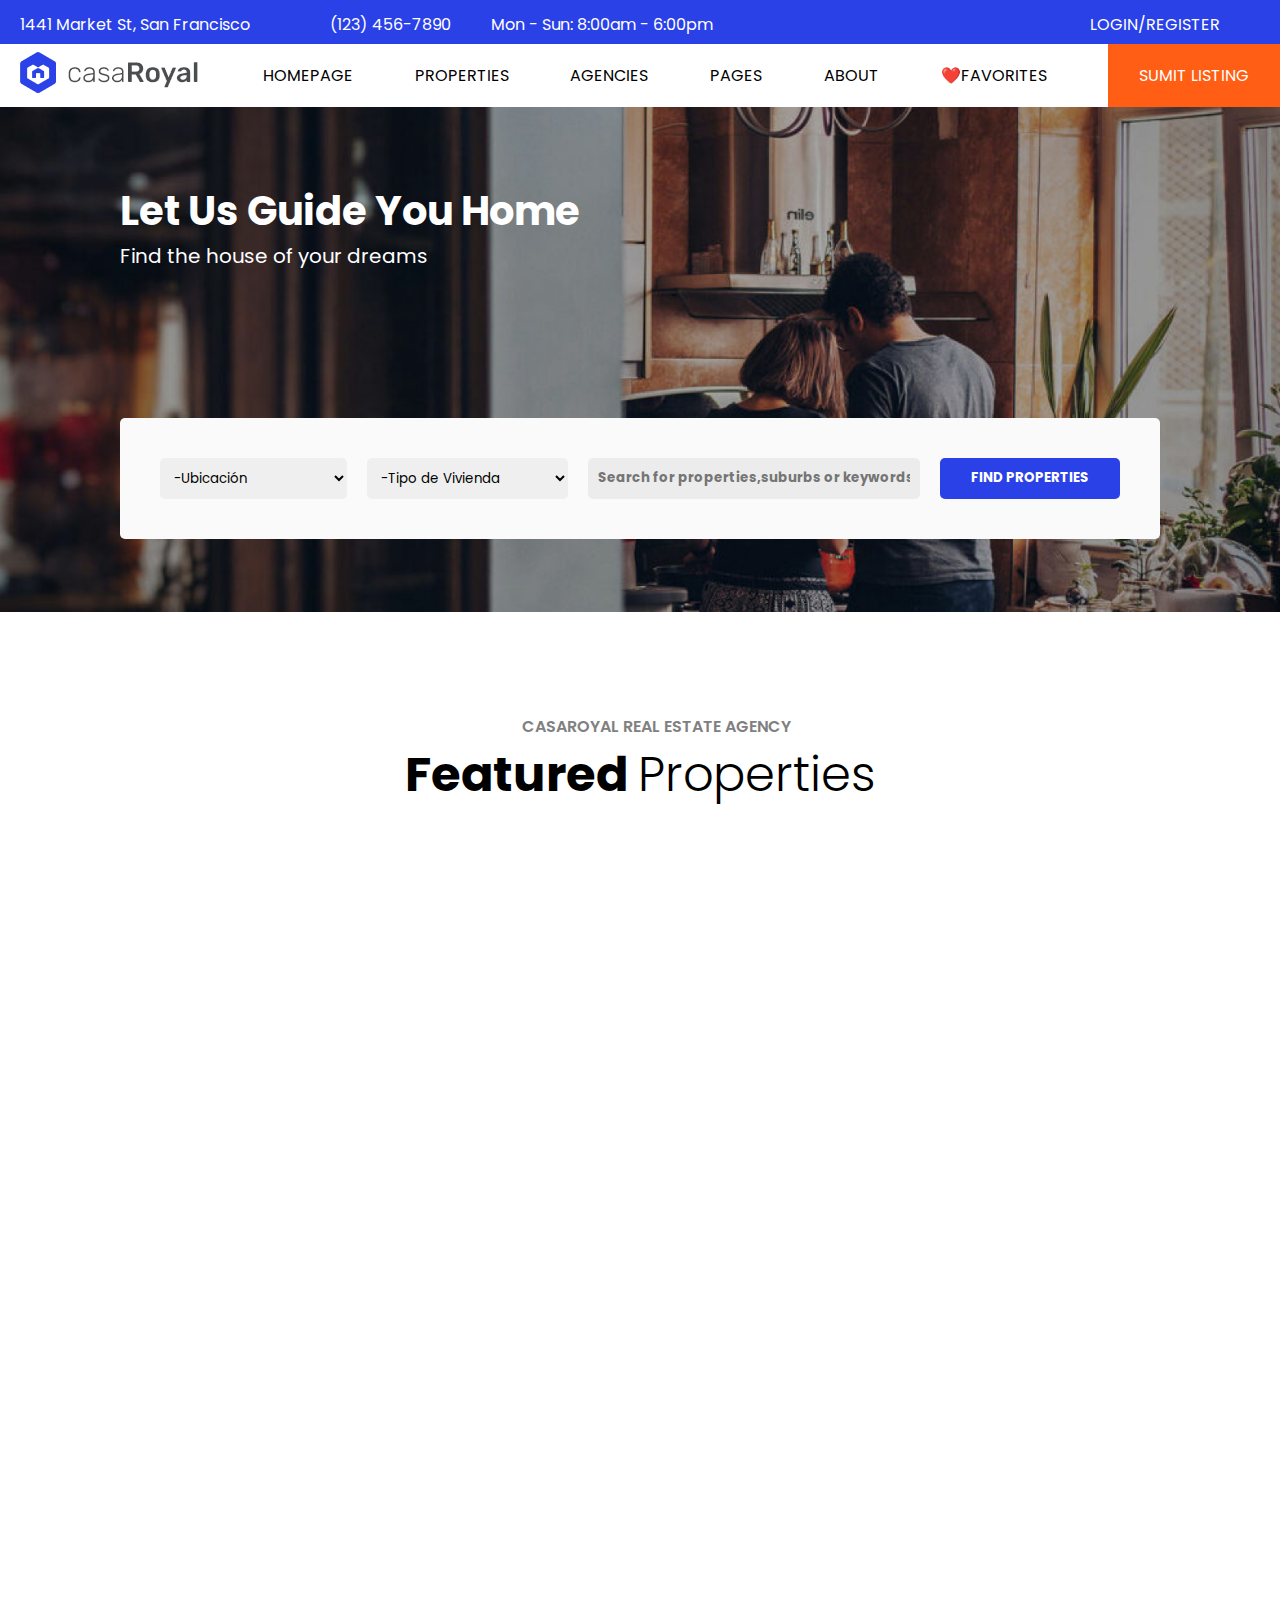
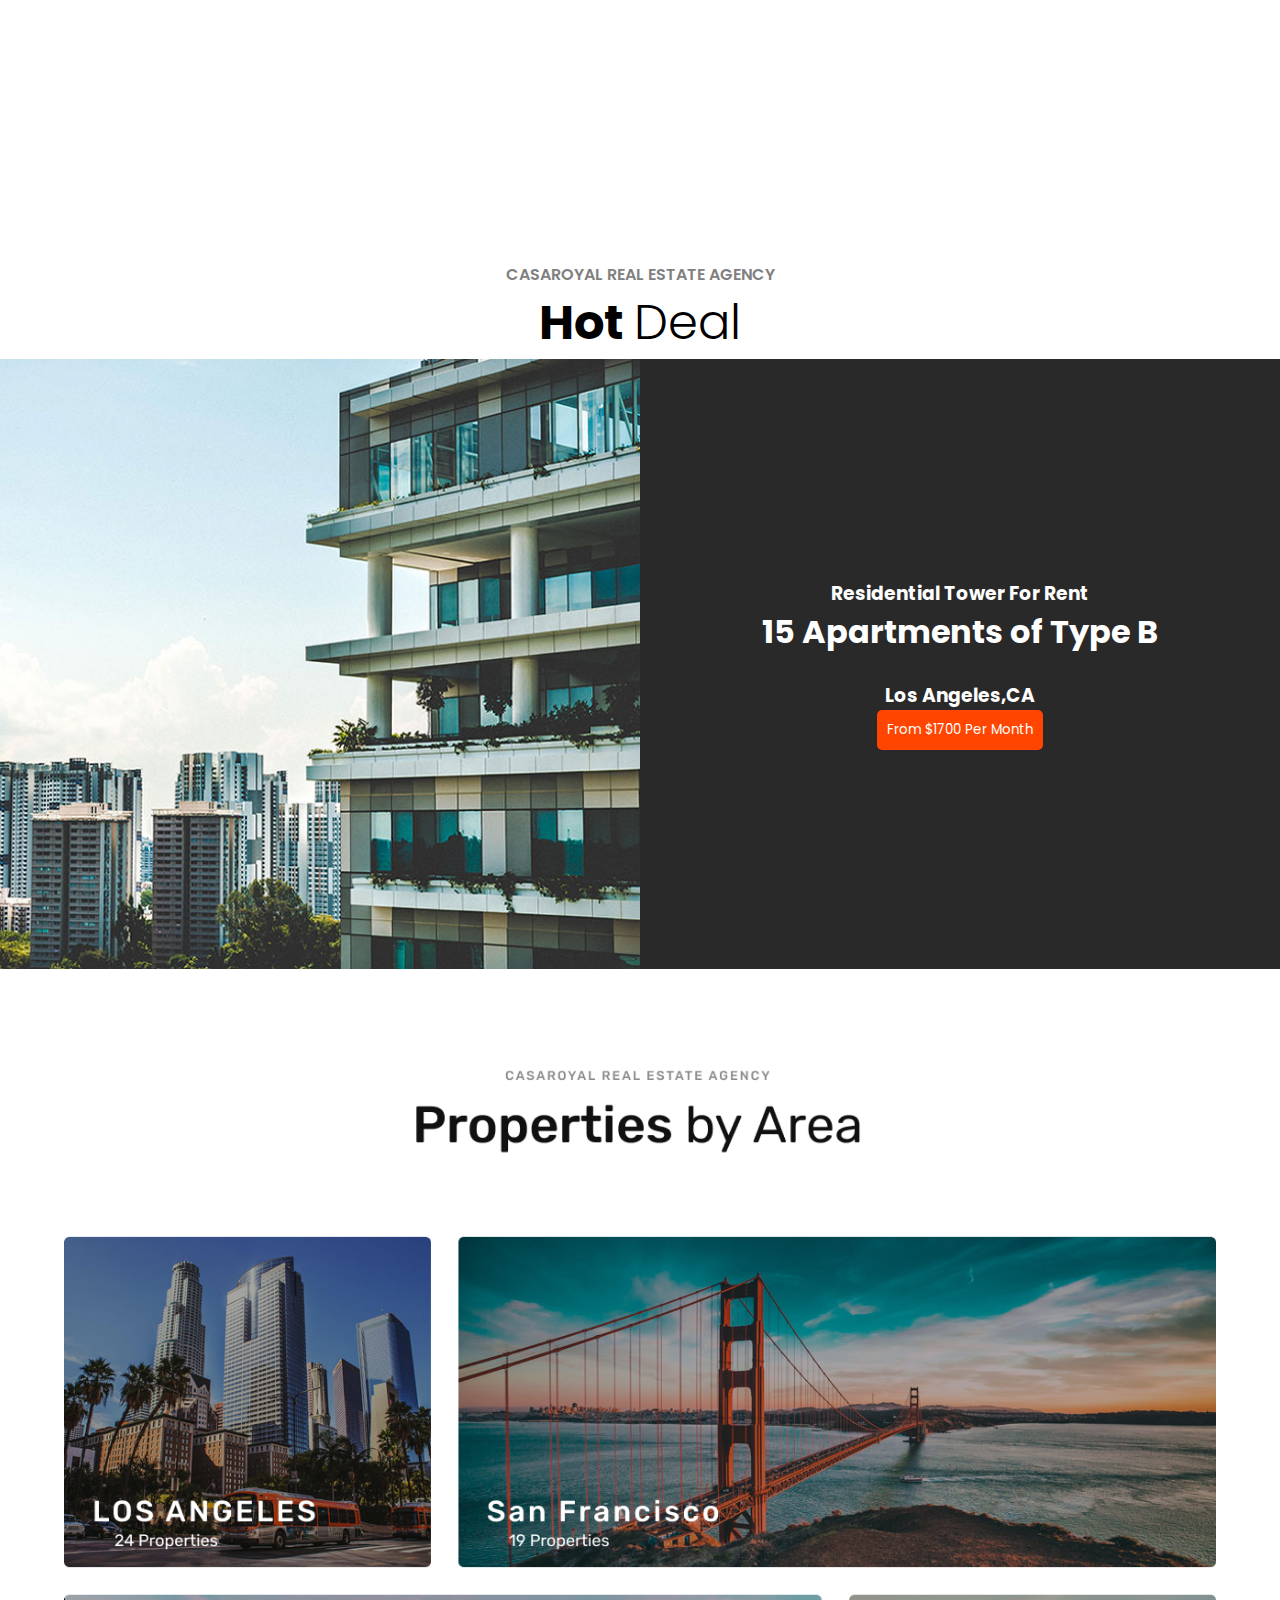
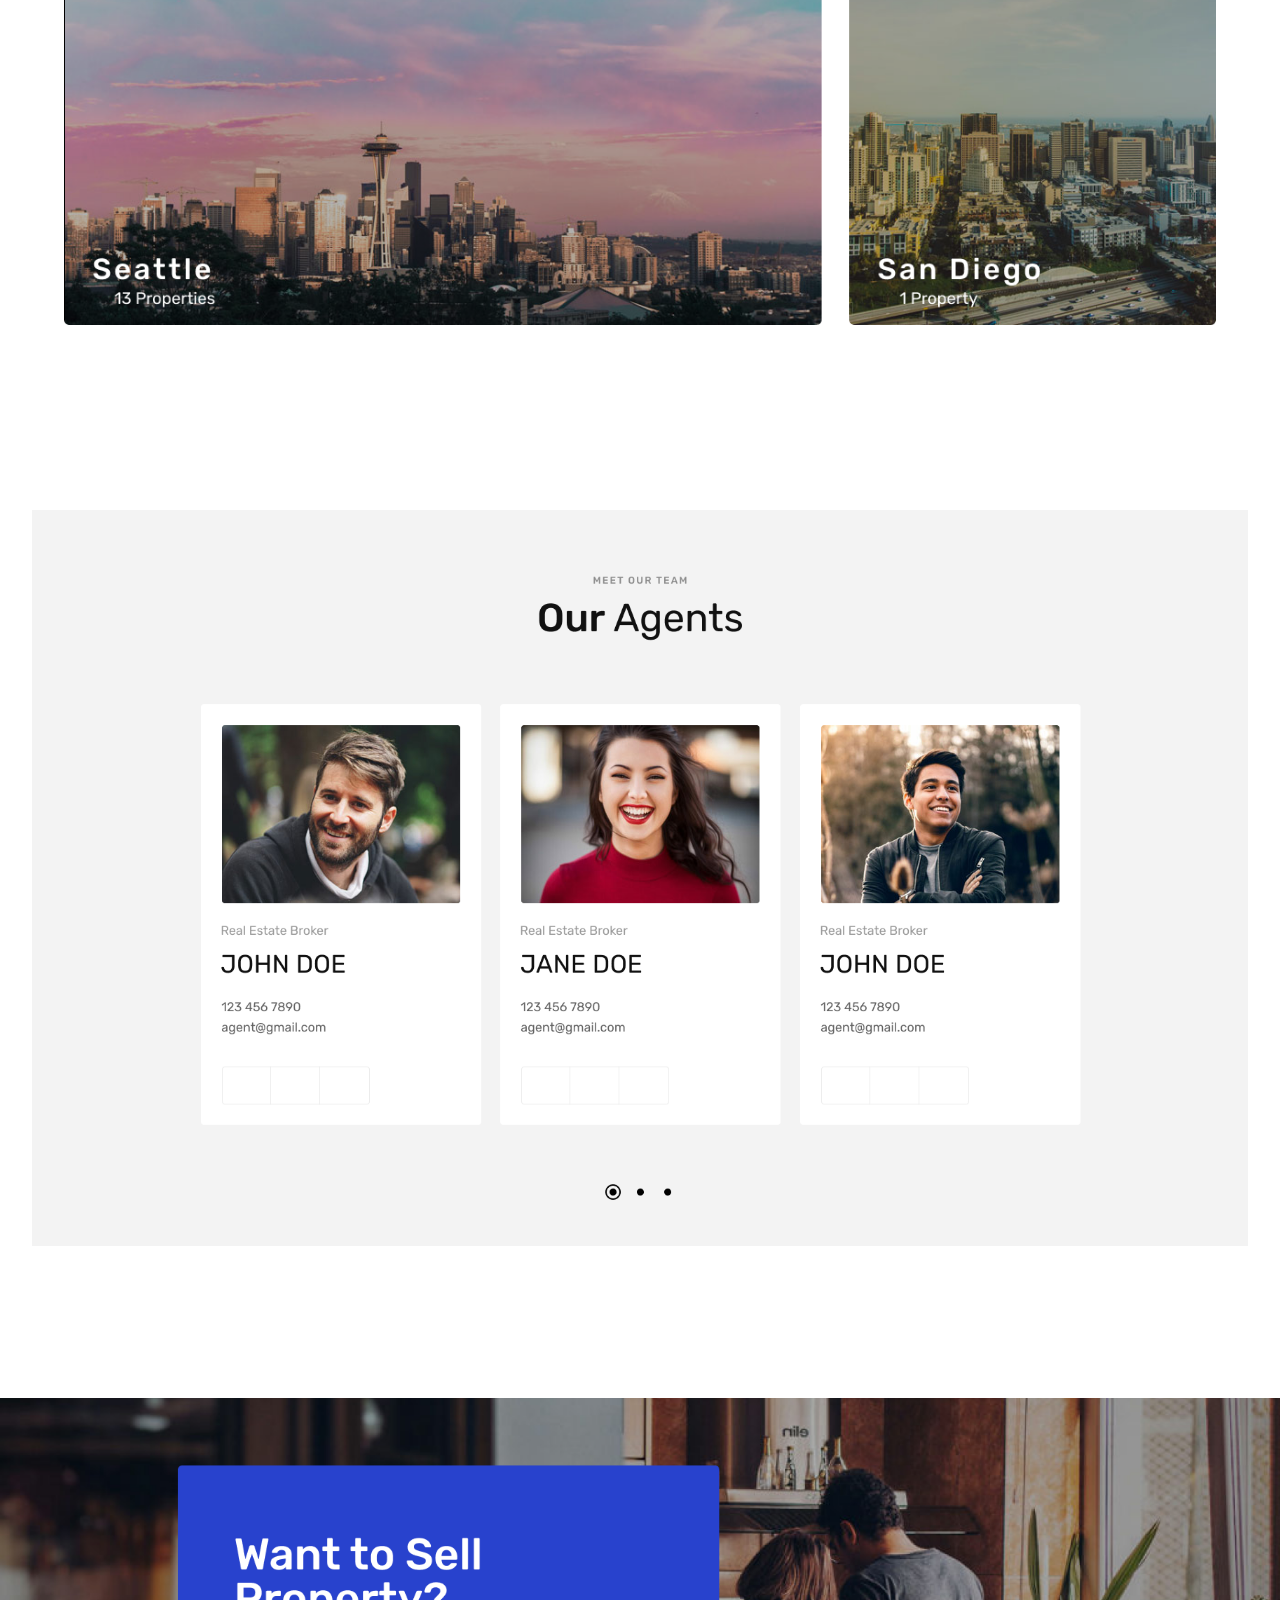
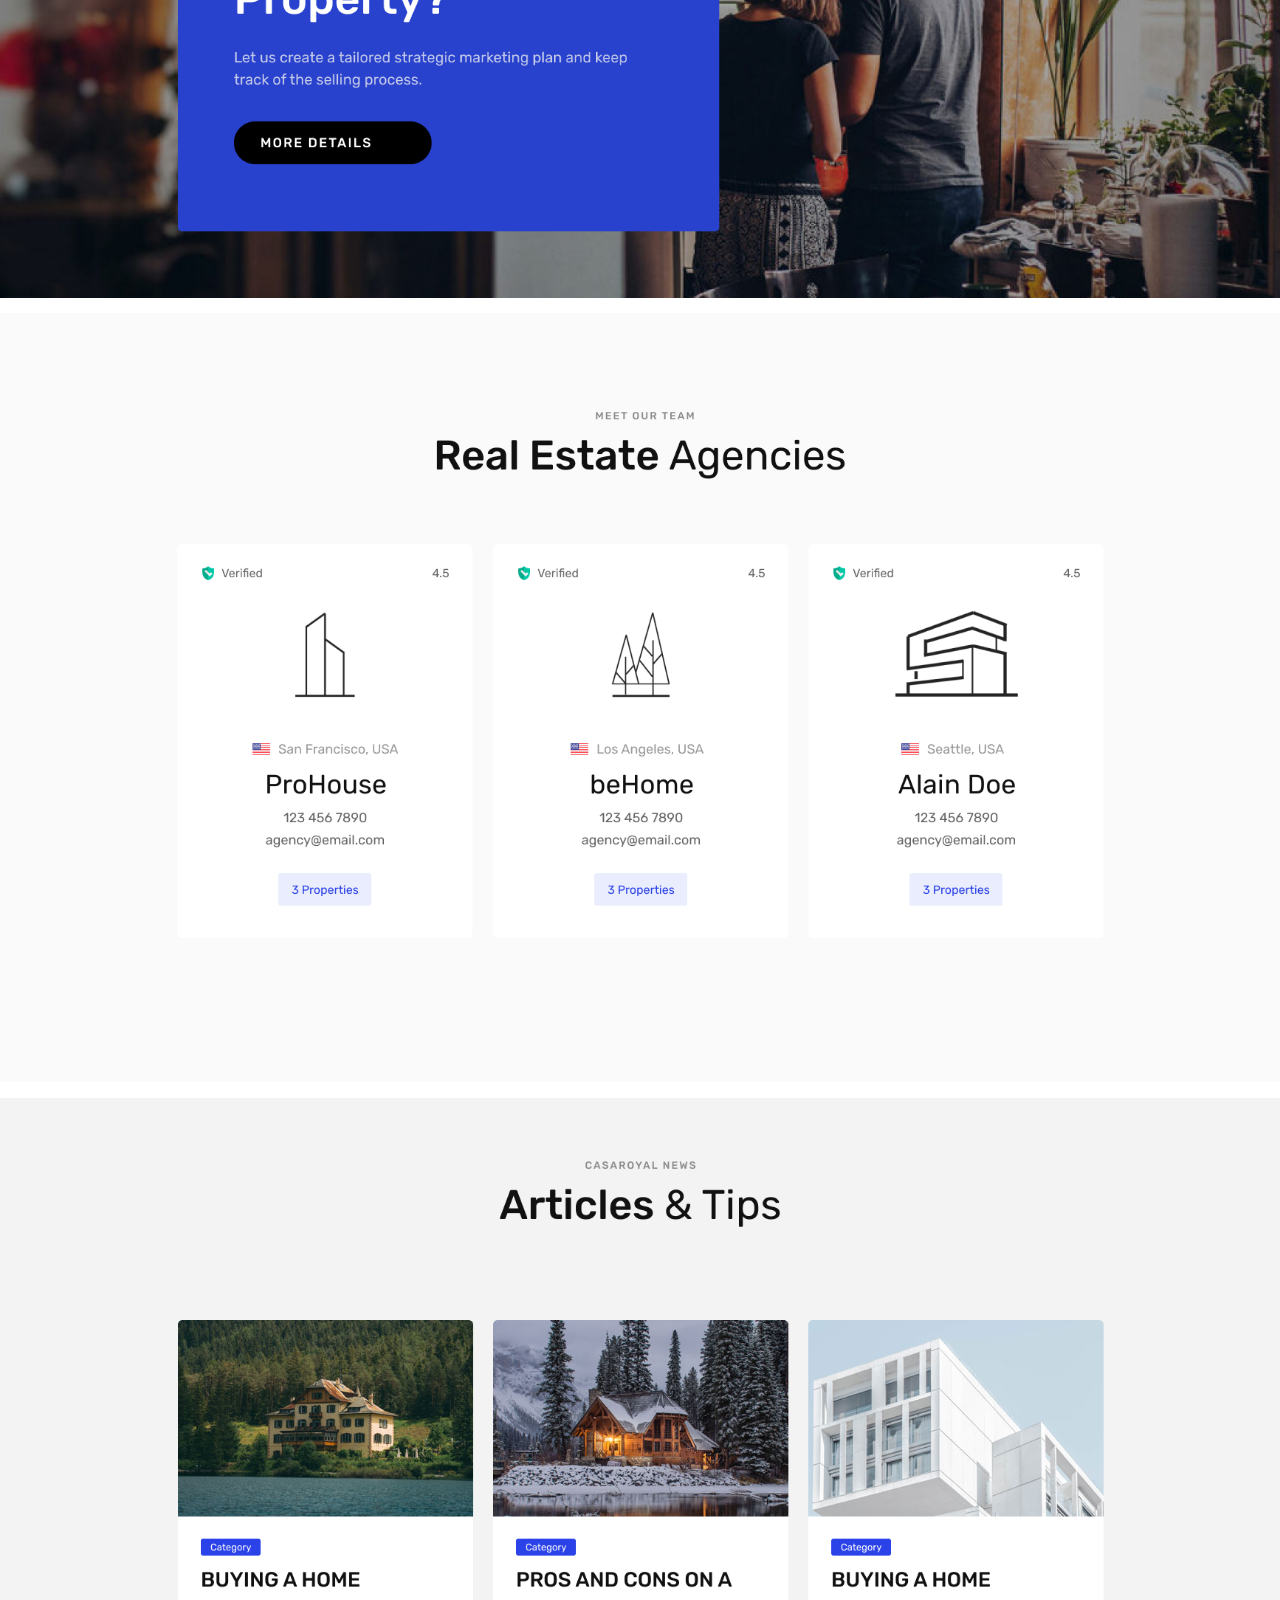
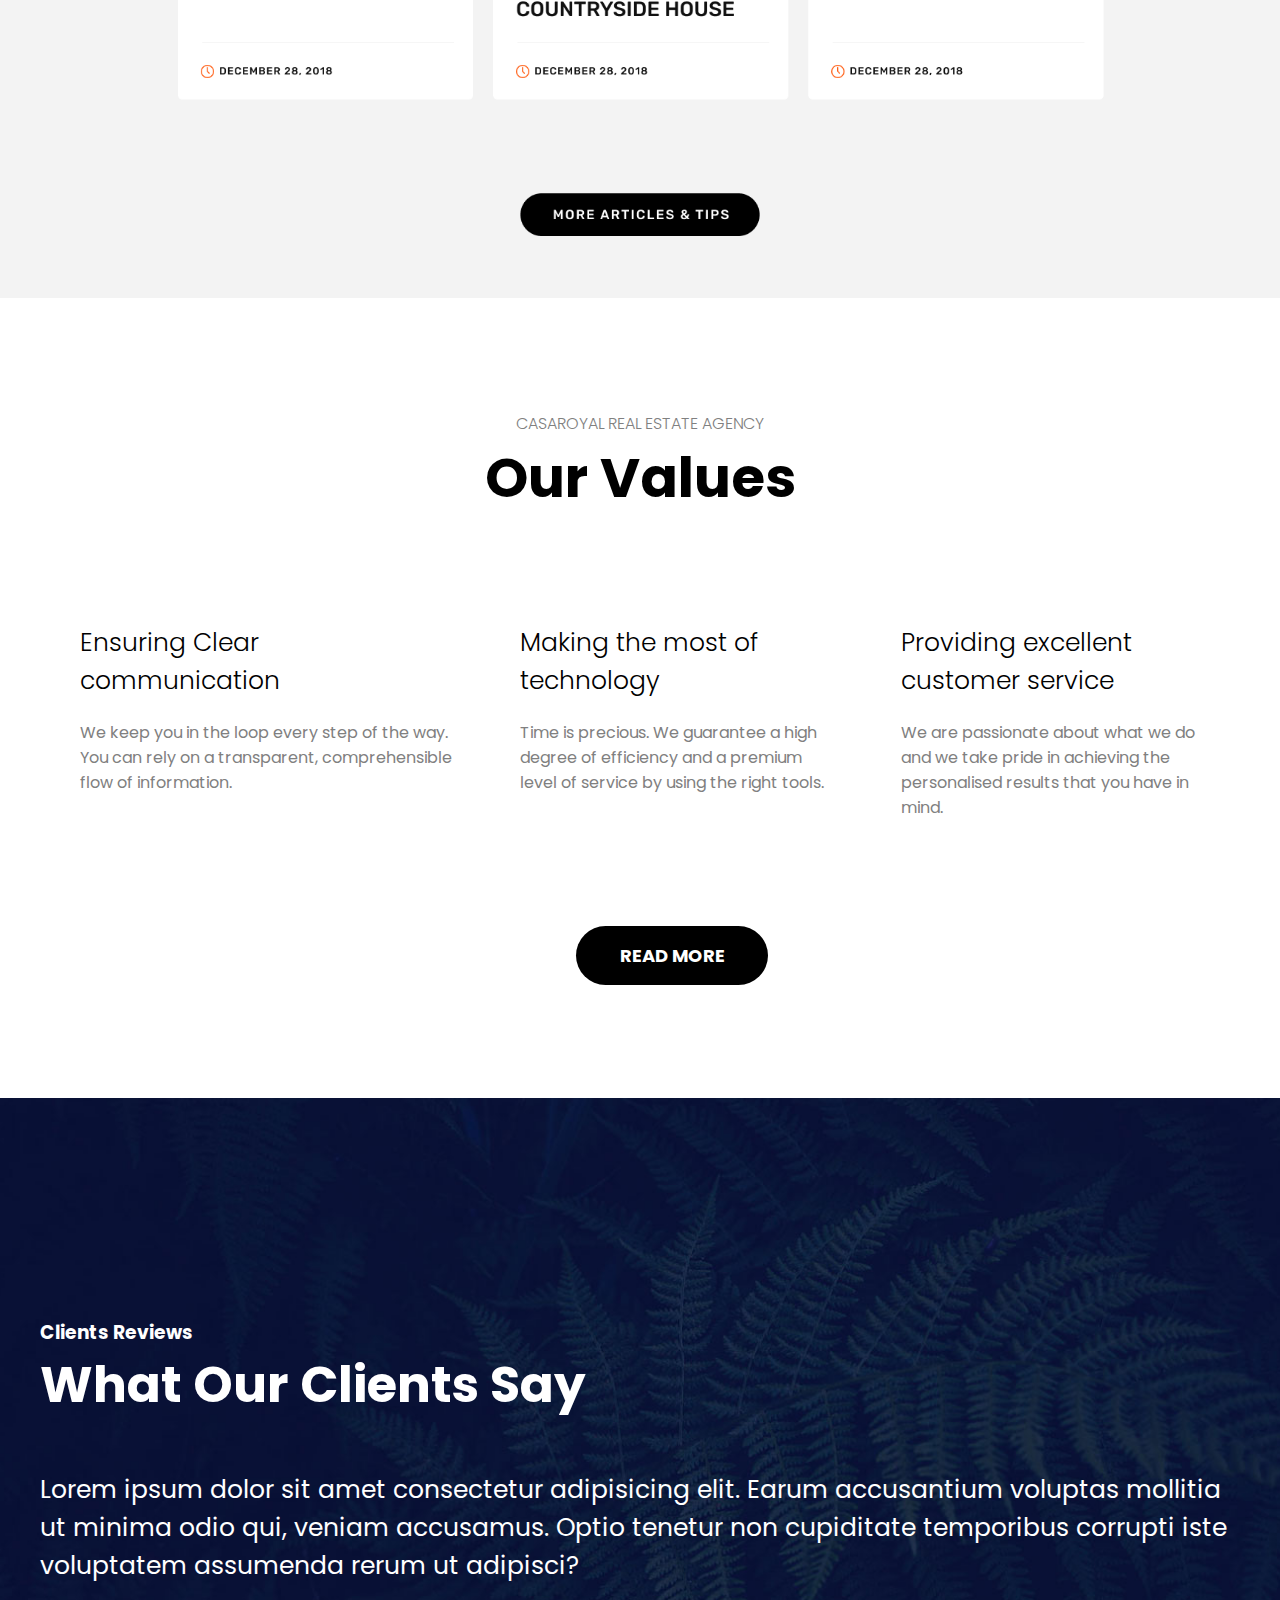
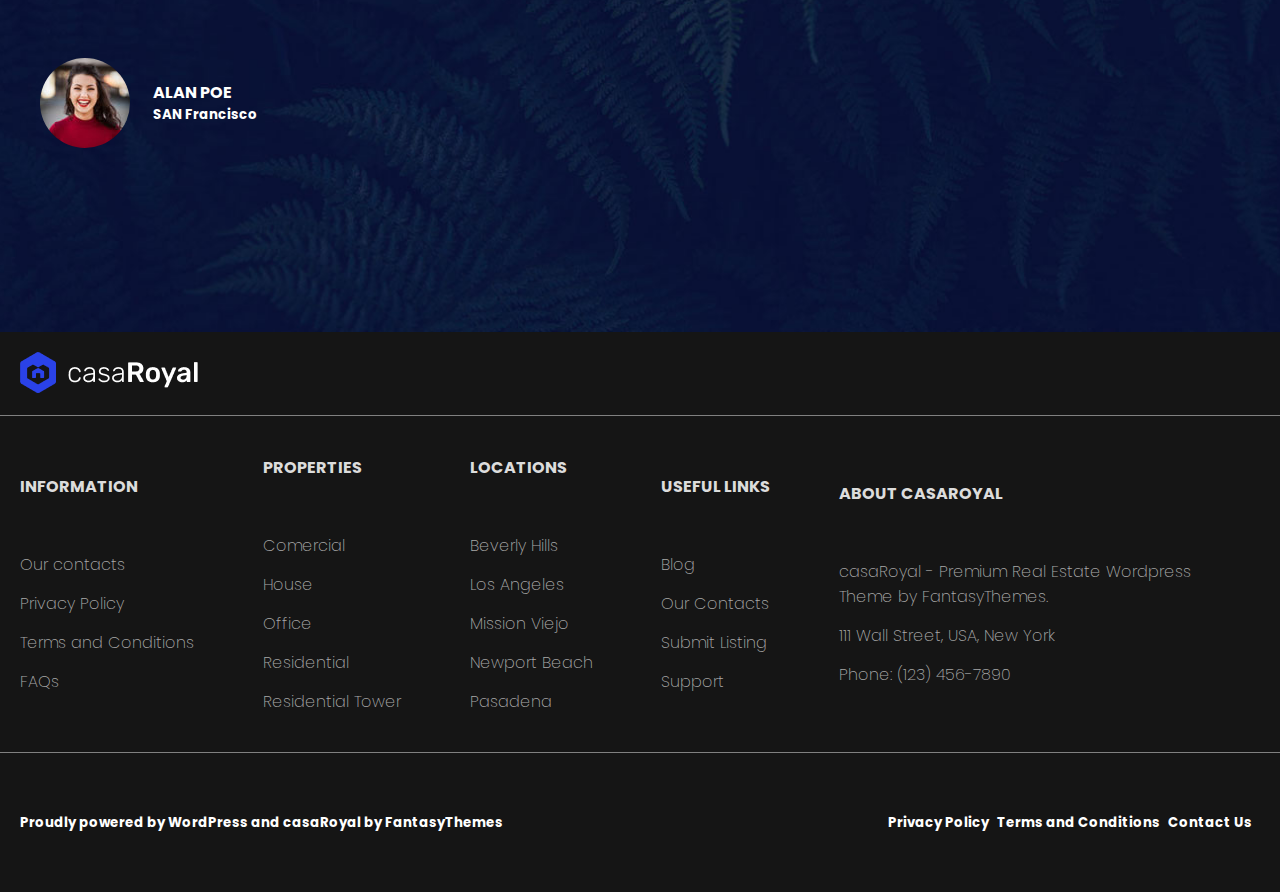
<file: index.html>
<!DOCTYPE html>
<html lang="es">

<head>
    <meta charset="UTF-8">
    <meta http-equiv="X-UA-Compatible" content="IE=edge">
    <meta name="viewport" content="width=device-width, initial-scale=1.0">
    <title>sprint3_melissa</title>
    <link rel="stylesheet" href="https://cdnjs.cloudflare.com/ajax/libs/font-awesome/6.0.0/css/all.min.css" />

    <link rel="stylesheet" href="styles/style.css">
    <link rel="stylesheet" href="styles/menu.css">
    <link rel="stylesheet" href="styles/heroHeader.css">
    <link rel="stylesheet" href="styles/featuredProp.css">
    <link rel="stylesheet" href="styles/hotDeal.css">
    <link rel="stylesheet" href="styles/testimonials.css">
    <link rel="stylesheet" href="styles/values.css">
    <link rel="stylesheet" href="styles/footer.css">

</head>

<body>
    <div class="grid-layout">
        <div class="top-menu">
            <p>1441 Market St, San Francisco</p>
            <p>(123) 456-7890</p>
            <p>Mon - Sun: 8:00am - 6:00pm</p>
            <br>
            <p>LOGIN/REGISTER</p>
        </div>
        <div class="main-menu">
            <div class="logo">
                <img class="logo-link" src="images/Logo_Oscuro.png" alt="">
            </div>
            <div> <a class="homepage" href="#"> HOMEPAGE</a></div>
            <div class="menu-option">PROPERTIES</div>
            <div class="menu-option">AGENCIES</div>
            <div class="menu-option">PAGES</div>
            <div class="menu-option">ABOUT</div>
            <div><a class="favorites" href="fav.html">❤️FAVORITES</a></div>
            <div class="submit-listing menu-option">SUMIT LISTING</div>
        </div>
        <div class="hero-header">
            <div class="header-text">
                <h1>Let Us Guide You Home</h1>
                <p>Find the house of your dreams</p>
            </div>
            <form class="form" action="">
                <select class="select-form" name="select Type" id="selectUbication">
                    <option value="" hidden>-Ubicación</option>
                    <option value="Pasadena">Pasadena</option>
                    <option value="Beverly Hills">Beverly Hills</option>
                    <option value="Newport Beach">Newport Beach</option>
                    <option value="Los Angeles">Los Angeles</option>
                    <option value="Mission Viejo">Mission Viejo</option>
                </select>
                <select class="select-form" name="selectStatus" id="selectType">
                    <option value="" hidden>-Tipo de Vivienda</option>
                    <option value="house">House</option>
                    <option value="apartment">Apartment</option>
                    <option value="office">Office</option>
                </select>
                <input class="input-form" type="text" placeholder="Search for properties,suburbs or keywords...">
                <input class="btn-form" type="submit" value="FIND PROPERTIES">
            </form>
        </div>
        <div class="featured-prop">
            <div class="featured-text">
                <h6> CASAROYAL REAL ESTATE AGENCY</h6>
                <h2>Featured <span>Properties</span></h2>
            </div>
            <div class="featured-cards">

            </div>
        </div>
        <div class="hot-deal">
            <div class="featured-text" id="hot-title">
                <h6>CASAROYAL REAL ESTATE AGENCY</h6>
                <h2>Hot <span>Deal</span></h2>
            </div>
            <div class="hot-container">
                <img src="images/hot-deal/hot-deal.png" alt="">
                <div class="hot-rigth">
                    <h3>Residential Tower For Rent</h3>
                    <h1>15 Apartments of Type B</h1>
                    <br>
                    <h3>Los Angeles,CA</h3>
                    <button>From $1700 Per Month</button>
                </div>
            </div>
        </div>
        <div class="prop-by-area">

        </div>
        <div class="our-team">

        </div>
        <div class="sell-property">

        </div>
        <div class="agencies">

        </div>
        <div class="news">

        </div>
        <div class="our-values">
            <div class="values-titles">
                <h3>CASAROYAL REAL ESTATE AGENCY</h3>
                <h1>Our Values</h1>
            </div>
            <div class="container-cards">
                <div class="value-card">
                    <h3>Ensuring Clear communication</h3>
                    <p>We keep you in the loop every step of the way. You can rely on a transparent, comprehensible flow
                        of information.</p>
                </div>
                <div class="value-card">
                    <h3>Making the most of technology</h3>
                    <p>Time is precious. We guarantee a high degree of efficiency and a premium level of service by
                        using the right tools.</p>
                </div>
                <div class="value-card">
                    <h3>Providing excellent customer service</h3>
                    <p>We are passionate about what we do and we take pride in achieving the personalised results that
                        you have in mind.</p>
                </div>

            </div>
            <button>READ MORE</button>
        </div>
        <div class="testimonials">
            <div class="testimonials-titles">
                <h3>Clients Reviews</h3>
                <h1>What Our Clients Say</h1>
            </div>

            <h3 class="testimoniales-lorem">Lorem ipsum dolor sit amet consectetur adipisicing elit. Earum accusantium
                voluptas mollitia ut minima odio qui, veniam accusamus. Optio tenetur non cupiditate temporibus corrupti
                iste voluptatem assumenda rerum ut adipisci?</h3>
            <div class="testimonials-profile">
                <img src="images/testimonials/agent-3-1-200x200.png" alt="">
                <div class="profile-text">
                    <h4>ALAN POE</h4>
                    <h5>SAN Francisco</h5>
                </div>

            </div>
        </div>
        <div class="footer">
            <div class="footer-icons">
                <div class="footer-logo">
                    <img src="images/Logo.png" alt="">
                </div>
                <div class="footer-facebook">

                </div>
                <div class="footer-twitter">

                </div>
                <div class="footer-instagram">

                </div>
                <div class="footer-pinterest">

                </div>
            </div>
            <div class="footer-boxes">
                <div class="footer-information">
                    <h4>INFORMATION</h4>
                    <br>
                    <h5>Our contacts</h5>
                    <h5>Privacy Policy</h5>
                    <h5>Terms and Conditions</h5>
                    <h5>FAQs</h5>
                </div>
                <div class="footer-information visualFooter">
                    <h4>PROPERTIES</h4>
                    <br>
                    <h5>Comercial</h5>
                    <h5>House</h5>
                    <h5>Office</h5>
                    <h5>Residential</h5>
                    <h5>Residential Tower</h5>
                </div>
                <div class="footer-information visualFooter">
                    <h4>LOCATIONS</h4>
                    <br>
                    <h5>Beverly Hills</h5>
                    <h5>Los Angeles</h5>
                    <h5>Mission Viejo</h5>
                    <h5>Newport Beach</h5>
                    <h5>Pasadena</h5>
                </div>
                <div class="footer-information visualFooter">
                    <h4>USEFUL LINKS</h4>
                    <br>
                    <h5>Blog</h5>
                    <h5>Our Contacts</h5>
                    <h5>Submit Listing</h5>
                    <h5>Support</h5>
                </div>
                <div class="footer-information">
                    <h4>ABOUT CASAROYAL</h4>
                    <br>
                    <h5>casaRoyal - Premium Real Estate Wordpress <br> Theme by FantasyThemes.</h5>
                    <h5> 111 Wall Street, USA, New York</h5>
                    <h5>Phone: (123) 456-7890</h5>
                </div>
            </div>
            <div class="footer-bottom visualFooter">
                <div>
                    <h5>Proudly powered by WordPress and casaRoyal by FantasyThemes</h5>
                </div>
                <div class="footer-botton-links">
                    <h5>Privacy Policy</h5>
                    <h5>Terms and Conditions</h5>
                    <h5>Contact Us</h5>
                </div>
            </div>

        </div>
    </div>
    <script src="/script/main.js"></script>
</body>

</html>
</file>
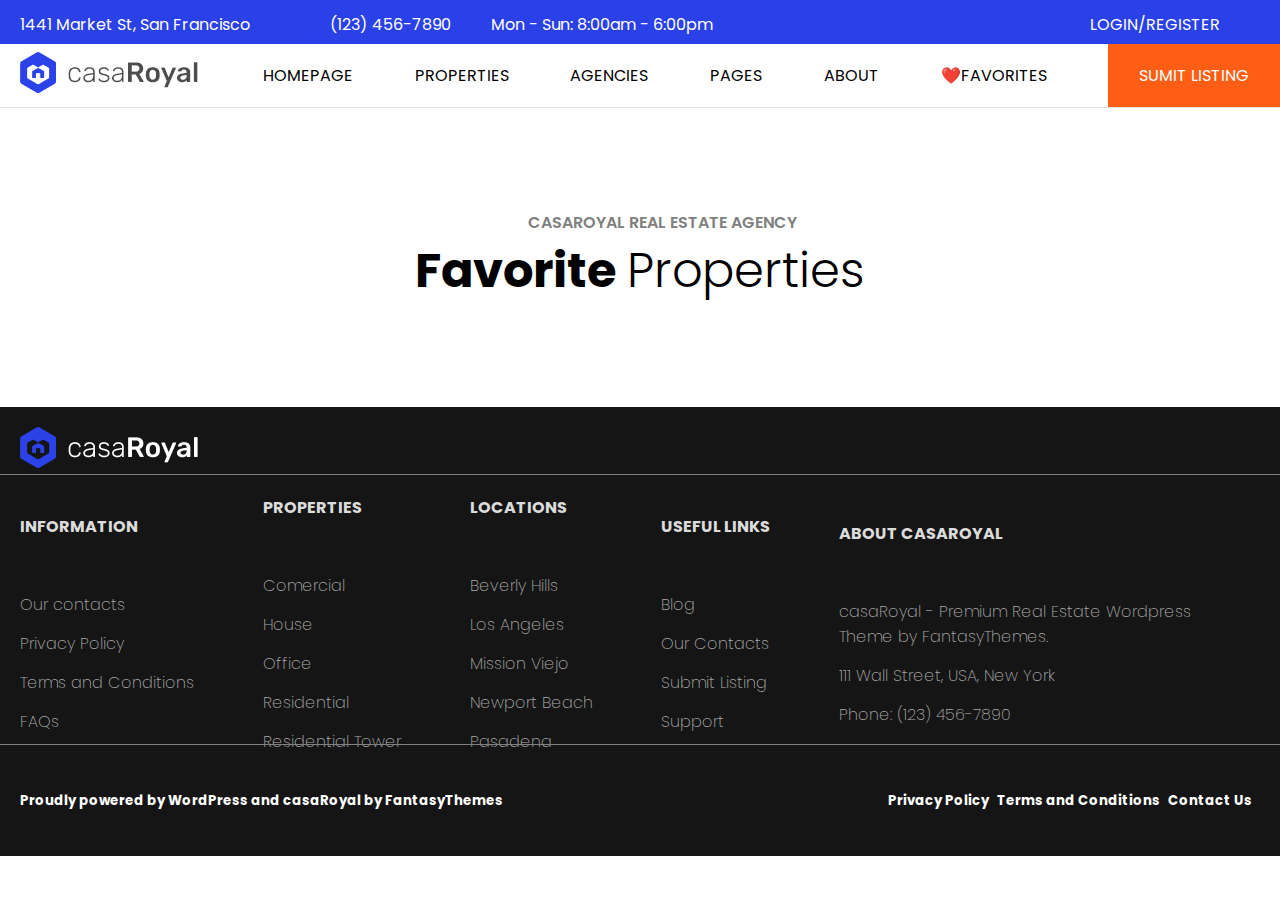
<file: fav.html>
<!DOCTYPE html>
<html lang="es">

<head>
    <meta charset="UTF-8">
    <meta http-equiv="X-UA-Compatible" content="IE=edge">
    <meta name="viewport" content="width=device-width, initial-scale=1.0">
    <title>Favorites</title>
    <link rel="stylesheet" href="styles/styleFavorites.css">
    <link rel="stylesheet" href="styles/menu.css">
    <link rel="stylesheet" href="styles/featuredProp.css">
    <link rel="stylesheet" href="styles/footer.css">
</head>

<body>
    <div class="grid-layout">
        <div class="top-menu">
            <p>1441 Market St, San Francisco</p>
            <p>(123) 456-7890</p>
            <p>Mon - Sun: 8:00am - 6:00pm</p>
            <br>
            <p>LOGIN/REGISTER</p>
        </div>
        <div class="main-menu">
            <div class="logo">
                <img class="logo-link" src="images/Logo_Oscuro.png" alt="">
            </div>
            <div> <a class="homepage" href="#"> HOMEPAGE</a></div>
            <div class="menu-option">PROPERTIES</div>
            <div class="menu-option">AGENCIES</div>
            <div class="menu-option">PAGES</div>
            <div class="menu-option">ABOUT</div>
            <div><a class="favorites" href="fav.html">❤️FAVORITES</a></div>
            <div class="submit-listing menu-option">SUMIT LISTING</div>
        </div>

        <div class="featured-prop">
            <div class="featured-text">
                <h6> CASAROYAL REAL ESTATE AGENCY</h6>
                <h2>Favorite <span>Properties</span></h2>
            </div>
            <div class="featured-cards">

            </div>
        </div>
    </div>

    <div class="footer">
        <div class="footer-icons ">
            <div class="footer-logo">
                <img src="images/Logo.png" alt="">
            </div>
            <div class="footer-facebook">

            </div>
            <div class="footer-twitter">

            </div>
            <div class="footer-instagram">

            </div>
            <div class="footer-pinterest">

            </div>
        </div>
        <div class="footer-boxes">
            <div class="footer-information">
                <h4>INFORMATION</h4>
                <br>
                <h5>Our contacts</h5>
                <h5>Privacy Policy</h5>
                <h5>Terms and Conditions</h5>
                <h5>FAQs</h5>
            </div>
            <div class="footer-information visualFooter">
                <h4>PROPERTIES</h4>
                <br>
                <h5>Comercial</h5>
                <h5>House</h5>
                <h5>Office</h5>
                <h5>Residential</h5>
                <h5>Residential Tower</h5>
            </div>
            <div class="footer-information visualFooter">
                <h4>LOCATIONS</h4>
                <br>
                <h5>Beverly Hills</h5>
                <h5>Los Angeles</h5>
                <h5>Mission Viejo</h5>
                <h5>Newport Beach</h5>
                <h5>Pasadena</h5>
            </div>
            <div class="footer-information visualFooter">
                <h4>USEFUL LINKS</h4>
                <br>
                <h5>Blog</h5>
                <h5>Our Contacts</h5>
                <h5>Submit Listing</h5>
                <h5>Support</h5>
            </div>
            <div class="footer-information ">
                <h4>ABOUT CASAROYAL</h4>
                <br>
                <h5>casaRoyal - Premium Real Estate Wordpress <br> Theme by FantasyThemes.</h5>
                <h5> 111 Wall Street, USA, New York</h5>
                <h5>Phone: (123) 456-7890</h5>
            </div>
        </div>
        <div class="footer-bottom visualFooter">
            <div>
                <h5>Proudly powered by WordPress and casaRoyal by FantasyThemes</h5>
            </div>
            <div class="footer-botton-links">
                <h5>Privacy Policy</h5>
                <h5>Terms and Conditions</h5>
                <h5>Contact Us</h5>
            </div>
        </div>
    </div>
    </div>
    <script src="/script/ppalfav.js"></script>
</body>

</html>
</file>
<file: styles/style.css>
@import url('https://fonts.googleapis.com/css2?family=Poppins&display=swap');
*{
    padding:0;
    margin:0;
    font-family: 'Poppins', sans-serif;
}

.grid-layout{

    display: grid;
    grid-template-rows: 44px 63px 505px 1250px 772px 924px 1040px 500px 800px 800px 800px 834px 560px; 
}


.prop-by-area{
    background-image: url(/images/Section\ -\ Properties\ by\ Area.png) ;
    background-size: 90%;
    background-position: center;
    background-repeat: no-repeat;
    padding: 50px;
}

.our-team{
    background-image: url(/images/Section\ -\ Our\ Team.png) ;
    background-size: 95%;
    background-position: center;
    background-repeat: no-repeat;
}

.sell-property{
    background-image: url(/images/Section\ -\ Sell\ Property.png) ;
    background-size: 100%;
    background-position: center;
    background-repeat: no-repeat;
}

.agencies{
    background-image: url(/images/Section\ -\ Agencies.png) ;
    background-size: 100%;
    background-position: center;
    background-repeat: no-repeat;
}

.news{
    background-image: url(/images/Section\ -\ News.png) ;
    background-size: 100%;
    background-position: center;
    background-repeat: no-repeat;
}

@media screen and (max-width: 500px) {

    .grid-layout{
        display: grid;
        grid-template-rows: auto auto auto auto auto auto auto; 
    }
    .prop-by-area{
        display: none;
    }
    .our-team{
        display: none;
    }
    
    .sell-property{
        display: none;
    }
    
    .agencies{
        display: none;
    }
    
    .news{
        display: none;
    }
}
</file>
<file: styles/menu.css>
.top-menu{
    color: white;
    display: grid;
    grid-template-columns: 25% 13% 45% auto auto;
    background-color: #2A41E8;
    padding: 12px 20px;
}

.main-menu{
    display: grid;
    align-items: center;
    grid-template-columns: auto auto auto auto auto auto auto auto;
    background-color: white;
    padding-left: 20px;
}


.main-menu .submit-listing{
    display: flex;
    height: 100%;
    align-items: center;
    justify-content: center;
    color: white;
    background-color: #FF5E14;
}

.logo-link:active{
       
  transform: scale(0.90);
}

.homepage{
    text-decoration: none;
    color: black;
}

.favorites{
    text-decoration: none;
    color: black;
}

@media screen and (max-width: 500px) {

    .main-menu{
        width: 100vw;
    }
    .top-menu{
        display: none;
    }
    .main-menu .menu-option{
        display: none;
    }
    .menu-option{
        display: none;
    }
}
</file>
<file: styles/heroHeader.css>
.hero-header{
    background-image: url(/images/header/hero-bg-image.png) ;
    background-size: cover;
    background-position: center;
    background-repeat: no-repeat;
    display: grid;
    align-items: center;
    justify-content: center;
}
.header-text{
    color: white;
}

.header-text h1{
    font-size: 40px;
}
.header-text p{
    font-size: 20px;
}

.form{
    display: grid;
    grid-template-columns: auto auto auto auto;
    background-color: #FAFAFA;
    padding: 40px;
    border-radius: 5px;
    width: 75vw;
    gap:20px
}
.select-form{
    border: none;
    padding: 10px;
    border-radius: 5px;
}
.input-form{
    font-weight: bold;
    border: none;
    background-color: #ECECEC;
    padding: 10px;
    border-radius: 5px;
}
.btn-form{
    font-weight: bold;
    color: white;
    border: none;
    background-color: #2A41E8;
    padding: 10px;
    border-radius: 5px;
}

.btn-form:hover{
    background-color: orange;
}

.btn-form:active{

  transform: scale(0.96);
}

@media screen and (max-width: 500px) {
    .form{
        display: grid;
        grid-template-columns: auto ;
        background-color: #FAFAFA;
        padding: 40px;
        border-radius: 5px;
        width: 75vw;
        gap:20px
    }
    .hero-header{
        width: 100vw;
        padding-bottom: 20px;
    }
    .header-text h1{
        font-size: 30px;
    }
    .header-text p{
        font-size: 20px;
    }
}
</file>
<file: styles/featuredProp.css>
.featured-prop {
    background-color: white;
    display: flex;
    flex-direction: column;
    padding-top: 8%;
    align-items: center;

}

.featured-text h6 {
    padding-left: 25%;
    font-weight: 600;
    font-size: 16px;
    color: gray;
}

.featured-text h2 {
    font-size: 48px;
}

.featured-text span {
    font-weight: 300;
}

.featured-cards {
    display: grid;
    grid-template-columns: auto auto auto;
    gap: 20px;
    padding: 50px;
}

.card {
    position: relative;
    display: flex;
    flex-direction: column;
    align-items: center;
    background-color: white;
    height: 420px;
}

.card-img {
    border-top-left-radius: 7px;
    border-top-right-radius: 7px;
    width: 100%;
    height: 60%;
    z-index: 0.5;
}

.card-img:hover {
    transition: .3s ease;
    opacity: 60%;
    backface-visibility: hidden;
}

.card-img:active {

    transform: scale(0.97);
}

.card-buttons {
    position: absolute;
    width: 100%;
}

.status {
    position: absolute;
    top: 12px;
    left: 15px;
    background-color: orange;
    color: white;
    padding: 5px;
    border-radius: 3px;
    font-size: 15px;
}

.price {
    position: absolute;
    top: 200px;
    left: 15px;
    color: #2A41E8;
    background-color: white;
    border-radius: 4px;
    padding: 8px;
}

.type {
    position: absolute;
    top: 12px;
    left: 100px;
    background-color: #2A41E8;
    color: white;
    padding: 5px;
    border-radius: 3px;
    font-size: 15px;
}

.fa-heart {
    color: white;
    font-size: 20px;
}

.btn-fav {
    position: absolute;
    top: 200px;
    left: 80%;
    padding: 8px;
    background-color: black;
    border: none;
    border-radius: 6px;
}

.btn-fav:hover {
    background-color: palevioletred;
    padding: 8px;
}

.btn-fav:active {

    transform: scale(0.96);
}

.enabled {
    background-color: palevioletred;
    padding: 8px;
}


.container-card-info {
    width: 100%;
    display: flex;
    flex-direction: column;
    justify-content: space-between;
}

.card-text {
    padding-left: 10px;
    display: grid;
    font-weight: 300;

}

.container-card-icons {
    width: 80%;
    padding-top: 5px;
    display: flex;
    justify-content: space-between;
}

.icon {
    width: 20px;
    height: 20px;
}

.block {
    display: flex;
    padding-left: 5px;
}

.container-card-info #location {
    padding-top: 5px;
    color: gray;
}

.container-card-info #name {
    padding-top: 5px;
    font-size: 16px;

}

.container-card-info #owner {
    padding-top: 5px;
    font-size: 13px;
    color: #2A41E8;
}

.element {
    padding-left: 5px;
    font-size: 15px;
}

@media screen and (max-width: 500px) {
    .featured-prop {
        width: 100vw;
    }

    .featured-cards {
        width: 100vw;
        display: grid;
        grid-template-columns: auto;
        gap: 20px;
        padding: 50px;
    }

    .featured-text h6 {
        font-size: 13px;
    }

    .featured-text h2 {
        font-size: 30px;
    }
}
</file>
<file: styles/hotDeal.css>
#hot-title{
    display: flex;
    flex-direction: column;
    align-items: center;
}
#hot-title h6{
    padding-left: 0;
    display: flex;
    align-items: center;
}

.hot-container{
    background-color: #292929;
    display: grid;
    grid-template-columns: 50% 50%;
}

.hot-container img{
    width: 100%;
}

.hot-rigth{
    gap: 20xp;
    color: white;
    display: flex;
    flex-direction: column;
    justify-content: center;
    align-items: center;
}
.hot-rigth button{
    color: white;
    padding: 10px;
    border: none;
    border-radius: 5px;
    background-color: orangered;
}

@media screen and (max-width: 500px) {
    #hot-title{
        width: 100vw;
    }
    .hot-container{
        width: 100vw;
    }
    .hot-rigth{
        font-size: x-small;
        color: white;
        display: flex;
        flex-direction: column;
        justify-content: center;
        align-items: center;
    }
    .hot-rigth button{
        padding: 8px;

    }

}
</file>
<file: styles/testimonials.css>
.testimonials{
    background-image: url(/images/testimonials/testimonials-bg-1.png);
    background-size: cover;
    background-position: center;
    background-repeat: no-repeat;
    display: grid;
    color: white;
    padding: 40px;
}

.testimoniales-lorem{
    font-size: 25px;
    font-weight: 400;
}
.testimonials-titles{
    padding-top: 15%;
}
.testimonials-titles h1{
    font-size: 50px;
    font-weight: 700;
}

.testimonials-profile{
    display: grid;
    width: 20%;
    align-items: center;
    grid-template-areas: 'profile div';
    padding-bottom: 10%;
    
}

.testimonials-profile img{
    grid-area: profile;
    border-radius: 50px;
}

.testimonials-profile .testimonials-text{
    grid-area: div;
}

@media screen and (max-width: 500px) {
    .testimonials{
        display: flex;
        flex-direction: column;
        justify-content: center;
        align-items: center;
        width: 100vw;
        padding: 0;
    }

.testimoniales-lorem{
    width: 80%;
    font-size: 18px;

}
.testimonials-titles h1{
    font-size: 30px;

}


}
</file>
<file: styles/values.css>
.our-values{
    background-color: white;
    display: grid;
    width: 100vw - 10px;
    justify-content: center;
    align-items: center;
}

.values-titles{
    display: flex;
    flex-direction: column;
    align-items: center;
    justify-content: center;
    padding-top: 100px;
}
.values-titles h1{
    font-size: 55px;
}
.values-titles h3{
    font-size: 16px;
    color: gray;
    font-weight: 300;
}

.container-cards{
    display: grid;
    grid-template-columns: auto auto auto;
    padding: 50px;
}
.value-card{
    padding: 30px;
}
.value-card h3{
    padding-bottom: 20px;
    font-weight: 300;
    font-size: 25px;
}
.value-card p{
    color: grey;
}

.our-values button{
    display: flex;
    align-items: center;
    justify-content: center;
    width: 15%;
    margin-left:  45%;
    background-color: black;
    color: white;
    border: none;
    padding: 16px;
    border-radius: 40px;
    font-weight: bold;
    font-size: 18px;
    margin-bottom: 100px;
    cursor:pointer;
}
.our-values button:hover{
    background-color: darkblue;
}

@media screen and (max-width: 500px) {
    .our-values{
        width: 100vw;
        padding: 0;
    }
    .container-cards{
        width: 100vw;
        display: grid;
        grid-template-columns: auto;
        padding: 50px;
    }
    .values-titles h1{
        font-size: 30px;
    }
    .values-titles h3{
        font-size: 13px;
        color: gray;
        font-weight: 300;
    }
}
</file>
<file: styles/footer.css>
.footer{
    background-color: #151515;
    display: grid;
    grid-template-rows:15% 60% 25%;
}

.footer-icons{
    padding: 20px;
    align-items: center;
    border-bottom: 1px solid gray;
    display: grid;
    grid-template-columns: 70% auto auto auto auto;
}
.footer-facebook{
    border-left: 1px solid gray;
}

.footer-boxes{
    padding: 20px;
    display: grid;
    grid-template-columns: auto auto auto auto auto;
    color: gainsboro;
    align-items: center;
}
.footer-information{
    display: grid;
    gap: 14px;
}
.footer-information h5{
    font-weight: 200;
    font-size: 16px;
    color: darkgrey;
    cursor: pointer;
}
.footer-bottom{
    padding: 20px;
    display: grid;
    grid-template-columns: 70% auto;
    align-items: center;
    border-top: 1px solid gray;
    color: white;
}
.footer-botton-links{
    display: grid;
    grid-template-columns: auto auto auto;
    cursor: pointer;
}

@media screen and (max-width: 500px) {
.footer{
    width: 100vw;
    grid-template-rows:auto;
}
.visualFooter{
    display: none;
}
}
</file>
<file: styles/styleFavorites.css>
@import url('https://fonts.googleapis.com/css2?family=Poppins&display=swap');
*{
    padding:0;
    margin:0;
    font-family: 'Poppins', sans-serif;
}

.grid-layout{

    display: grid;
    grid-template-rows: 44px 63px auto ; 
}

.featured-prop{
    border-top: 1px solid rgba(104, 102, 97, 0.193);
    background-color: white;
    display: flex;
    flex-direction: column;
    padding-top: 8%;
    align-items: center;

}

.featured-text h6{
    padding-left: 25%;
    font-weight: 600;
    font-size: 16px;
    color: gray;
}
.featured-text h2{
    font-size: 48px;
}
.featured-text span{
    font-weight: 300;
}

.featured-cards{
    display: grid;
    grid-template-columns: auto auto auto;
    gap: 20px; 
    padding: 50px;
}
.card{
    position: relative;
    display: flex;
    flex-direction: column;
    align-items: center;
    background-color: white;
    height: 420px;
}
.card-img{
    border-top-left-radius: 7px;
    border-top-right-radius: 7px;
    width: 100%;
    height: 60%;
    z-index: 0.5;
}
.card-img:hover{
    transition: .3s ease;
    opacity: 60%;
    backface-visibility: hidden;
}
.card-buttons{
    position: absolute;
    width: 100%;
}
.status{
    position: absolute;
    top: 12px;
    left: 15px;
    background-color: orange;
    color: white;
    padding: 5px;
    border-radius: 3px;
    font-size: 15px;
}
.price{
    position:absolute;
    top: 200px;
    left: 15px;
    color: #2A41E8;
    background-color: white;
    border-radius: 4px;
    padding: 8px;
}
.type{
    position: absolute;
    top: 12px;
    left: 100px;
    background-color: #2A41E8;
    color: white;
    padding: 5px;
    border-radius: 3px;
    font-size: 15px;
}
.fa-heart{
    color: white;
    font-size: 20px;
}
.btn-fav{ 
    display: none;
    position: absolute;
    top: 200px;
    left: 80%;
    padding: 8px;
    background-color: black;
    border: none;
    border-radius: 6px;
}
.btn-fav:hover{
    background-color: palevioletred;
    padding: 8px;
}
.btn-fav::selection{
    background-color: palevioletred;
    padding: 8px;
}


.container-card-info{
    width: 100%;
    display: flex;
    flex-direction: column;
    justify-content: space-between;
}
.card-text{
    padding-left: 10px;
    display: grid;
    font-weight: 300;
    
}
.container-card-icons{
    display: flex;
    justify-content: space-between;
}
.icon{
    width: 20px;
    height: 20px; 
}

@media screen and (max-width: 500px) {
    .grid-layout{

        display: grid;
        grid-template-rows: auto ; 
    }
}
</file>
